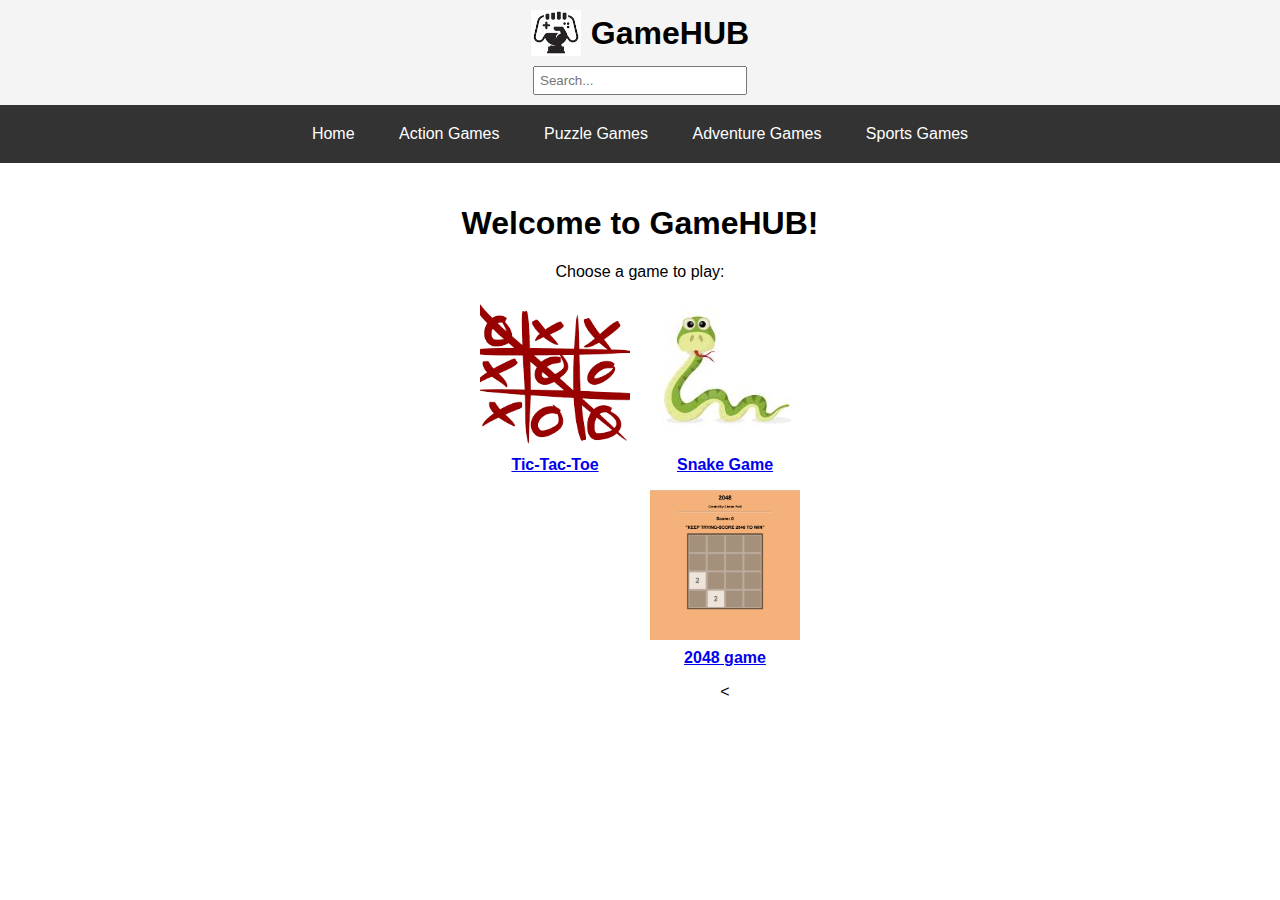
<file: index.html>
<!DOCTYPE html>
<html lang="en">
<head>
    <meta charset="UTF-8">
    <meta name="viewport" content="width=device-width, initial-scale=1.0">
    <title>GameHUB</title>
    <link rel="stylesheet" href="style1.css">
</head>
<body>

    <div class="header">
        <div class="logo-container">
            <img src="gamelogo.png" alt="Game Website Logo" class="logo">
            <h1 class="site-title">GameHUB</h1>
        </div>

        <div class="search-bar">
            <input type="text" placeholder="Search...">
        </div>
    </div>

    <div class="nav">
        <a href="index.html">Home</a>
        <a href="action.html">Action Games</a>
        <a href="puzzle.html">Puzzle Games</a>
        <a href="adventure.html">Adventure Games</a>
        <a href="sports.html">Sports Games</a>
    </div>

    <div class="main-content">
        <h1>Welcome to GameHUB!</h1>
        <p>Choose a game to play:</p>
        <div class="games-container">
            <div class="game-item">
                <a href="tic_tac_toe.html">
                    <img src="download.png" alt="Tic-Tac-Toe">
                    <p>Tic-Tac-Toe</p>
                </a>
            </div>
            <div class="game-item">
                <a href="snakegame.html">
                    <img src="snake.jpeg" alt="Snake Game">
                    <p>Snake Game</p>
                </a>
                <div class="game-item">
                    <a href="2048game.html">
                        <img src="2048_cover_start.png" alt="2048game">
                        <p>2048 game</p>
                    </a>
                <
            </div>
        </div>
    </div>

</body>
</html>
</file>
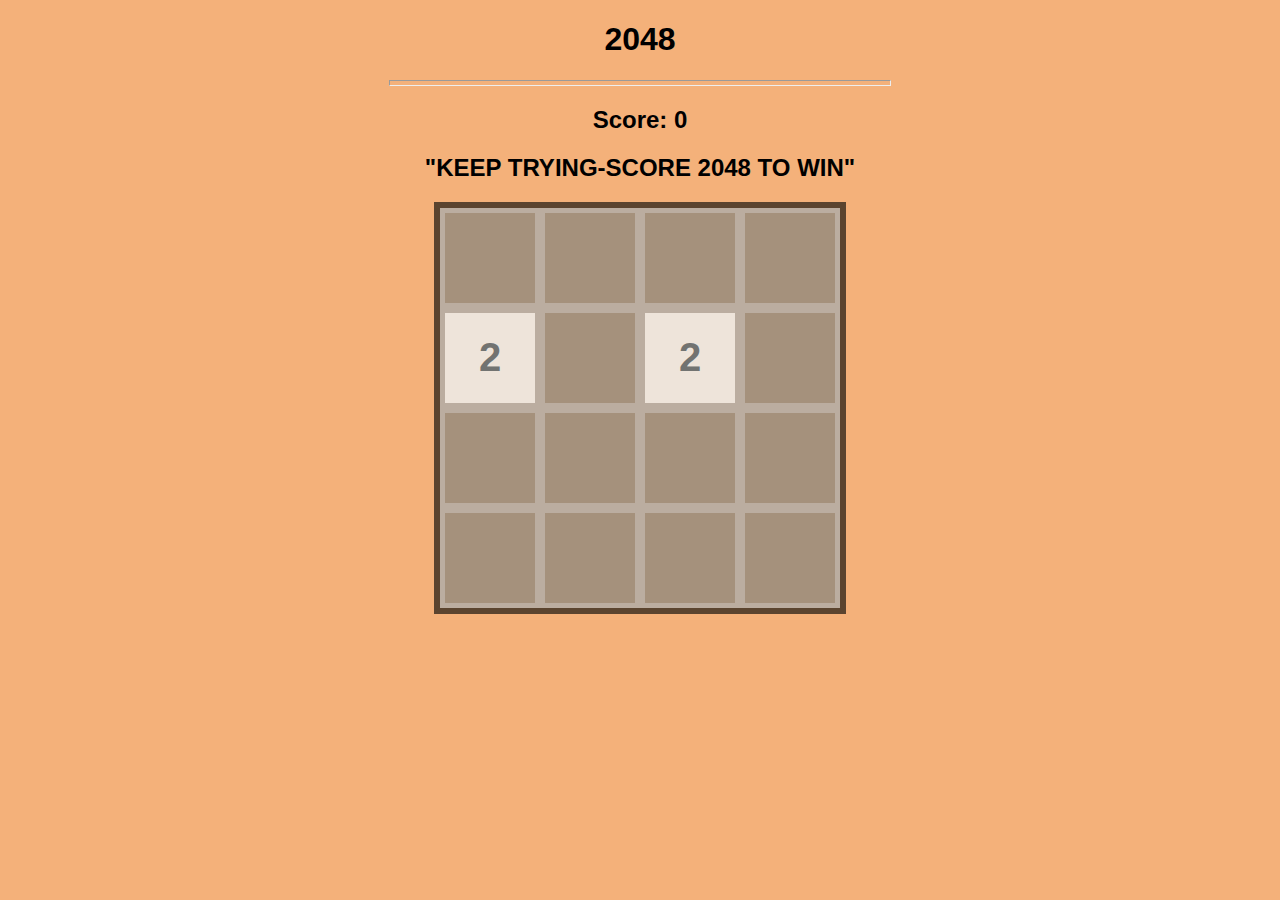
<file: 2048game.html>
<!DOCTYPE html>
<html>
    <head>
        <meta charset="UTF-8">
        <meta name="viewport" content="width=device-width, initial-scale=1.0">
        <title>2048_GAME</title>
        <link rel="stylesheet" href="style.css">
        <script src="app.js"></script>
    </head>

    <body>
        <h1>2048</h1>
        <hr>
        <h2>Score: <span id="score">0</span></h2>
        <h2 id="won">"KEEP TRYING-SCORE 2048 TO WIN"</h2>
        <div id="board">
        </div>
        <div id="result"></div>
    </body>
</html>
</file>
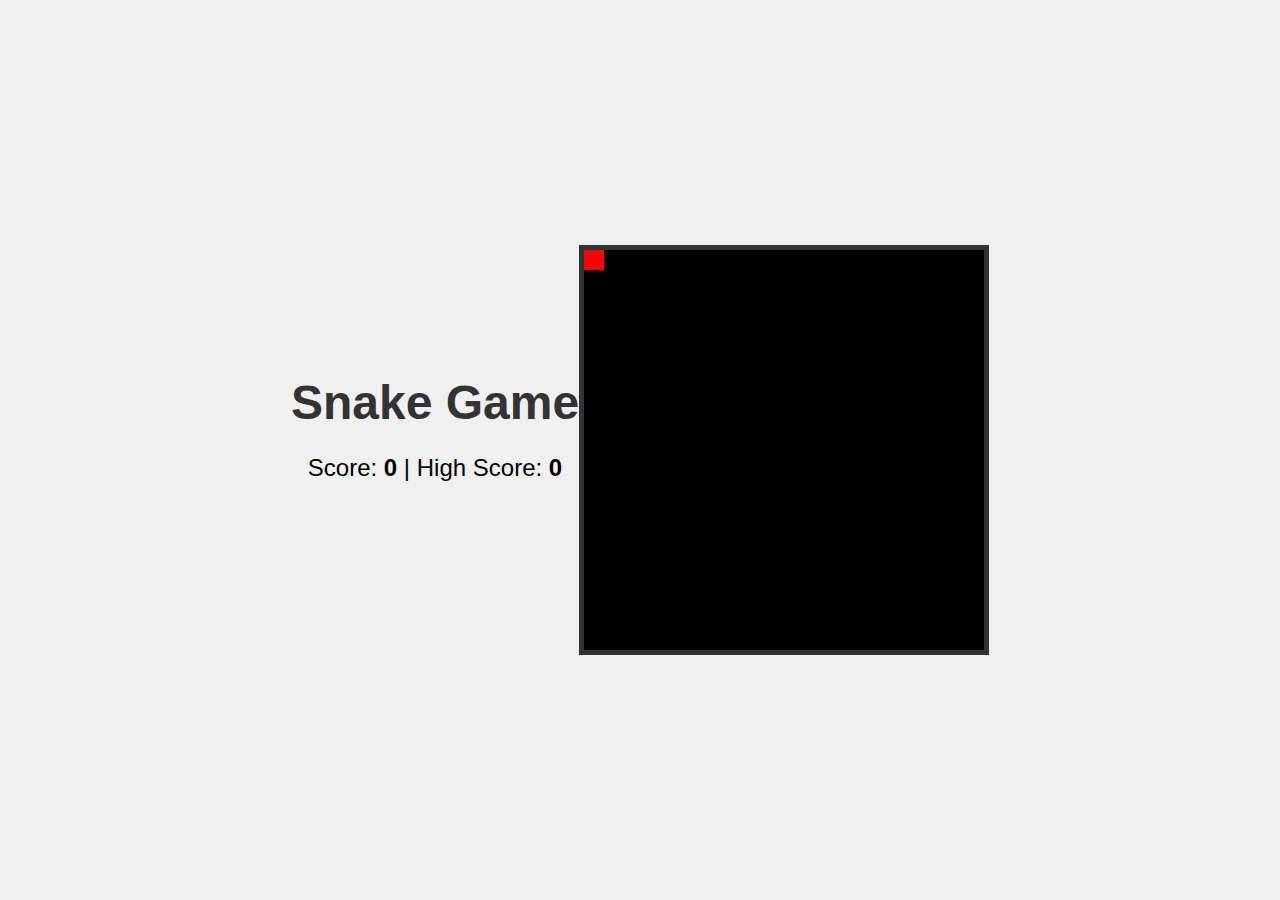
<file: snakegame.html>
<!DOCTYPE html>
<html lang="en">
<head>
    <meta charset="UTF-8">
    <meta name="viewport" content="width=device-width, initial-scale=1.0">
    <title>Snake Game</title>
    <link rel="stylesheet" href="stylesnake.css">
</head>
<body>
    <div class="info">
        <h1>Snake Game</h1>
        <p>Score: <span id="score">0</span> | High Score: <span id="high-score">0</span></p>
    </div>
    <canvas id="gameCanvas" width="400" height="400"></canvas>
    <script>
        const canvas = document.getElementById('gameCanvas');
        const ctx = canvas.getContext('2d');
        const gridSize = 20;
        const tileCount = canvas.width / gridSize;
        let snake = [];
        let snakeLength = 5;
        let apple = { x: 0, y: 0 };
        let xVelocity = 0;
        let yVelocity = 0;
        let score = 0;
        let highScore = 0;
        let changingDirection = false;

        function resetGame() {
            snake = [];
            for (let i = snakeLength - 1; i >= 0; i--) {
                snake.push({ x: i, y: 0 });
            }
            xVelocity = 0;
            yVelocity = 0;
            score = 0;
            document.getElementById('score').textContent = score;
            placeApple();
        }

        function placeApple() {
            do {
                apple.x = Math.floor(Math.random() * tileCount);
                apple.y = Math.floor(Math.random() * tileCount);
            } while (snake.some(segment => segment.x === apple.x && segment.y === apple.y));
        }

        function drawGame() {
            ctx.clearRect(0, 0, canvas.width, canvas.height);

            // Draw snake
            ctx.fillStyle = 'green';
            for (let i = 0; i < snake.length; i++) {
                ctx.fillRect(snake[i].x * gridSize, snake[i].y * gridSize, gridSize, gridSize);
            }

            // Draw apple
            ctx.fillStyle = 'red';
            ctx.fillRect(apple.x * gridSize, apple.y * gridSize, gridSize, gridSize);

            moveSnake();
            checkCollision();
            changingDirection = false;
        }

        function moveSnake() {
            const head = { x: snake[0].x + xVelocity, y: snake[0].y + yVelocity };
            snake.unshift(head);

            if (head.x === apple.x && head.y === apple.y) {
                score++;
                document.getElementById('score').textContent = score;
                placeApple();
            } else {
                snake.pop();
            }
        }

        function checkCollision() {
            const head = snake[0];

            // Check wall collision
            if (head.x < 0 || head.x >= tileCount || head.y < 0 || head.y >= tileCount) {
                resetGame();
            }

            // Check self collision
            for (let i = 1; i < snake.length; i++) {
                if (head.x === snake[i].x && head.y === snake[i].y) {
                    resetGame();
                }
            }

            // Update high score
            if (score > highScore) {
                highScore = score;
                document.getElementById('high-score').textContent = highScore;
            }
        }

        document.addEventListener('keydown', function(e) {
            if (changingDirection) return;

            changingDirection = true;
            switch (e.key) {
                case 'ArrowUp':
                    if (yVelocity === 0) {
                        xVelocity = 0;
                        yVelocity = -1;
                    }
                    break;
                case 'ArrowDown':
                    if (yVelocity === 0) {
                        xVelocity = 0;
                        yVelocity = 1;
                    }
                    break;
                case 'ArrowLeft':
                    if (xVelocity === 0) {
                        xVelocity = -1;
                        yVelocity = 0;
                    }
                    break;
                case 'ArrowRight':
                    if (xVelocity === 0) {
                        xVelocity = 1;
                        yVelocity = 0;
                    }
                    break;
            }
        });

        setInterval(drawGame, 100);
    </script>
</body>
</html>
</file>
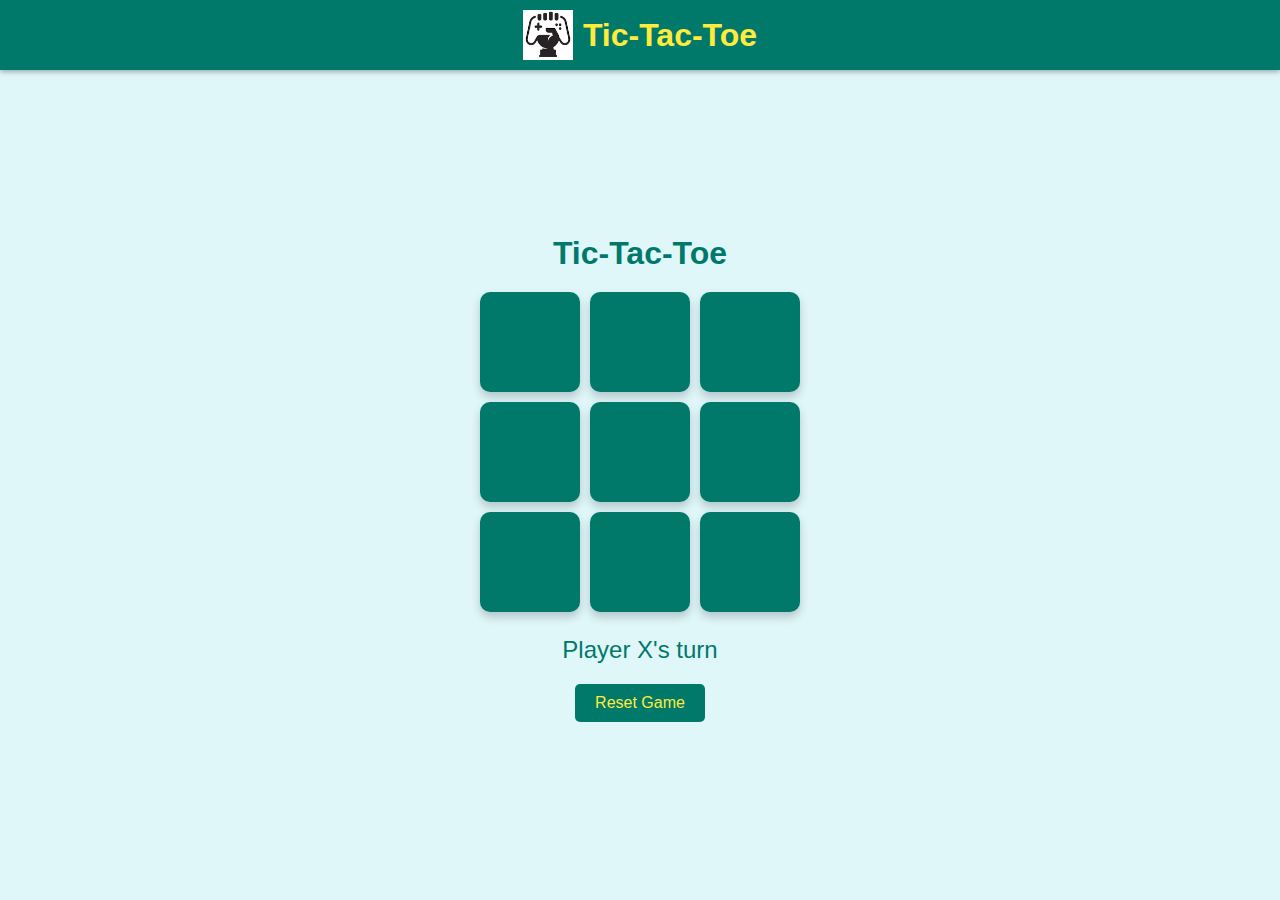
<file: tic_tac_toe.html>
<!DOCTYPE html>
<html lang="en">
<head>
    <meta charset="UTF-8">
    <meta name="viewport" content="width=device-width, initial-scale=1.0">
    <title>Tic-Tac-Toe</title>
    <link rel="stylesheet" href="style1.css">
    <link rel="stylesheet" href="styletic.css">
    <style>
        body {
            font-family: 'Arial', sans-serif;
            background-color: #e0f7fa;
            margin: 0;
            display: flex;
            justify-content: center;
            align-items: center;
            height: 100vh;
        }

        .header {
            position: absolute;
            top: 0;
            width: 100%;
            background-color: #00796b;
            color: white;
            padding: 10px 0;
            text-align: center;
            box-shadow: 0px 2px 5px rgba(0, 0, 0, 0.3);
        }

        .logo-container {
            display: flex;
            align-items: center;
            justify-content: center;
        }

        .logo {
            width: 50px;
            height: 50px;
            margin-right: 10px;
        }

        .site-title {
            font-size: 2rem;
            color: #ffeb3b;
        }

        .main-content {
            text-align: center;
        }

        h1 {
            margin: 20px 0;
            color: #00796b;
        }

        .board {
            display: grid;
            grid-template-columns: repeat(3, 100px);
            gap: 10px;
            margin-bottom: 20px;
        }

        .cell {
            width: 100px;
            height: 100px;
            display: flex;
            align-items: center;
            justify-content: center;
            font-size: 2rem;
            background-color: #00796b;
            color: #ffeb3b;
            cursor: pointer;
            border-radius: 10px;
            transition: background-color 0.3s ease;
            box-shadow: 0px 5px 10px rgba(0, 0, 0, 0.2);
        }

        .cell:hover {
            background-color: #004d40;
        }

        #status {
            font-size: 1.5rem;
            margin-bottom: 20px;
            color: #00796b;
        }

        button {
            padding: 10px 20px;
            font-size: 1rem;
            border: none;
            background-color: #00796b;
            color: #ffeb3b;
            cursor: pointer;
            border-radius: 5px;
            transition: background-color 0.3s ease;
        }

        button:hover {
            background-color: #004d40;
        }

        .popup {
            position: fixed;
            top: 50%;
            left: 50%;
            transform: translate(-50%, -50%);
            background-color: #ffffff;
            padding: 20px;
            border-radius: 10px;
            box-shadow: 0px 0px 15px rgba(0, 0, 0, 0.3);
            text-align: center;
            z-index: 1000;
            display: none;
        }

        .popup h2 {
            margin: 0 0 20px 0;
            color: #00796b;
            font-size: 2rem;
        }

        .popup button {
            padding: 10px 20px;
            font-size: 1rem;
            border: none;
            background-color: #00796b;
            color: #ffeb3b;
            cursor: pointer;
            border-radius: 5px;
            transition: background-color 0.3s ease;
        }

        .popup button:hover {
            background-color: #004d40;
        }

        .overlay {
            position: fixed;
            top: 0;
            left: 0;
            width: 100%;
            height: 100%;
            background-color: rgba(0, 0, 0, 0.5);
            z-index: 999;
            display: none;
        }
    </style>
</head>
<body>

    <div class="header">
        <div class="logo-container">
            <img src="gamelogo.png" alt="Game Website Logo" class="logo">
            <h1 class="site-title">Tic-Tac-Toe</h1>
        </div>
    </div>
    <div class="main-content">
        <br><br>
        <h1>Tic-Tac-Toe</h1>
        <div class="board" id="board">
            <div class="cell" data-index="0"></div>
            <div class="cell" data-index="1"></div>
            <div class="cell" data-index="2"></div>
            <div class="cell" data-index="3"></div>
            <div class="cell" data-index="4"></div>
            <div class="cell" data-index="5"></div>
            <div class="cell" data-index="6"></div>
            <div class="cell" data-index="7"></div>
            <div class="cell" data-index="8"></div>
        </div>
        <p id="status">Player X's turn</p>
        <button onclick="resetGame()">Reset Game</button>
    </div>

    <div class="overlay" id="overlay"></div>

    <div class="popup" id="popup">
        <h2 id="popup-message"></h2>
        <button onclick="resetGame()">Play Again</button>
    </div>

    <script>
        let board = ['', '', '', '', '', '', '', '', ''];
        let currentPlayer = 'X';
        let isGameActive = true;

        const winningConditions = [
            [0, 1, 2], [3, 4, 5], [6, 7, 8],
            [0, 3, 6], [1, 4, 7], [2, 5, 8],
            [0, 4, 8], [2, 4, 6]
        ];

        function handleCellClick(index) {
            if (board[index] !== '' || !isGameActive) return;

            board[index] = currentPlayer;
            document.querySelector(`[data-index='${index}']`).innerText = currentPlayer;

            if (checkWin()) {
                document.getElementById('status').innerText = `Player ${currentPlayer} Wins!`;
                showPopup(`Player ${currentPlayer} Wins!`);
                isGameActive = false;
            } else if (board.includes('')) {
                currentPlayer = currentPlayer === 'X' ? 'O' : 'X';
                document.getElementById('status').innerText = `Player ${currentPlayer}'s turn`;
            } else {
                document.getElementById('status').innerText = 'Draw!';
                showPopup('It\'s a Draw!');
                isGameActive = false;
            }
        }

        function checkWin() {
            return winningConditions.some(condition => {
                return condition.every(index => {
                    return board[index] === currentPlayer;
                });
            });
        }

        function showPopup(message) {
            document.getElementById('popup-message').innerText = message;
            document.getElementById('overlay').style.display = 'block';
            document.getElementById('popup').style.display = 'block';
        }

        function hidePopup() {
            document.getElementById('overlay').style.display = 'none';
            document.getElementById('popup').style.display = 'none';
        }

        function resetGame() {
            board = ['', '', '', '', '', '', '', '', ''];
            isGameActive = true;
            currentPlayer = 'X';
            document.getElementById('status').innerText = `Player X's turn`;
            document.querySelectorAll('.cell').forEach(cell => cell.innerText = '');
            hidePopup();
        }

        document.querySelectorAll('.cell').forEach(cell => {
            cell.addEventListener('click', () => handleCellClick(cell.getAttribute('data-index')));
        });
    </script>

</body>
</html>
</file>
<file: style1.css>
body {
    font-family: Arial, sans-serif;
    margin: 0;
    padding: 0;
}

.header {
    background-color: #f4f4f4;
    padding: 10px;
    text-align: center;
}

.logo-container {
    display: flex;
    align-items: center;
    justify-content: center;
}

.logo {
    width: 50px;
    height: auto;
    margin-right: 10px;
}

.site-title {
    margin: 0;
}

.search-bar {
    margin-top: 10px;
}

.search-bar input {
    padding: 5px;
    width: 200px;
}

.nav {
    background-color: #333;
    color: white;
    text-align: center;
    padding: 10px 0;
}

.nav a {
    color: white;
    text-decoration: none;
    padding: 10px 20px;
    display: inline-block;
}

.nav a:hover {
    background-color: #575757;
}

.main-content {
    padding: 20px;
    text-align: center; 
}

.games-container {
    display: flex;
    justify-content: center; 
    flex-wrap: wrap; 
    gap: 20px; 
}

.game-item {
    text-align: center; 
}

.game-item img {
    width: 150px;
    height: 150px;
    object-fit: cover;
}

.game-item p {
    margin-top: 5px;
    font-size: 16px;
    font-weight: bold;
}
</file>
<file: style.css>
html{
    background-color: #f4b17a;
}
body {
    font-family: Arial, Helvetica, sans-serif;
    text-align: center;
}

hr {
    width: 500px;
    height: 4px;
}

p{
    font-weight: bold;
}
#board {
    width: 400px;
    height: 400px;

    background-color: #a5917c;
    border: 6px solid #5b442f;

    margin: 0 auto;
    display: flex;
    flex-wrap: wrap;
}

.tile {
    width: 90px;
    height: 90px;
    border: 5px solid #bbada0;

    font-size: 40px;
    font-weight: bold;
    display: flex;
    justify-content: center;
    align-items: center;
}


/* colored tiles */

.x2 {
    background-color: #eee4da;
    color: #727371;
}

.x4 {
    background-color: #ece0ca;
    color: #727371;
}

.x8 {
    background-color: #f4b17a;
    color: white;
}

.x16{
    background-color: #f59575;
    color: white;
}

.x32{
    background-color: #f57c5f;
    color: white;
}

.x64{
    background-color: #f65d3b;
    color: white;
}

.x128{
    background-color: #edce71;
    color: white;
}

.x256{
    background-color: #edcc63;
    color: white;
}

.x512{
    background-color: #edc651;
    color: white;
}

.x1024{
    background-color: #eec744;
    color: white;
}

.x2048{
    background-color: #ecc230;
    color: white;
}

.x4096 {
    background-color: #fe3d3d;
    color: white;
}

.x8192 {
    background-color: #ff2020;
    color: white;
}
</file>
<file: stylesnake.css>
body {
    font-family: Arial, sans-serif;
    background: #f0f0f0;
    display: flex;
    justify-content: center;
    align-items: center;
    margin: 0;
    padding: 0;
    height: 100vh;
}

.info {
    text-align: center;
    margin-bottom: 20px;
    font-size: 24px;
}

canvas {
    border: 5px solid #333;
    background: #000;
}

h1 {
    color: #333;
    margin: 0;
}

#score, #high-score {
    font-weight: bold;
    color: #000;
}
body {
    font-family: Arial, sans-serif;
    background: #f0f0f0;
    display: flex;
    justify-content: center;
    align-items: center;
    margin: 0;
    padding: 0;
    height: 100vh;
}

.info {
    text-align: center;
    margin-bottom: 20px;
}

canvas {
    border: 5px solid #333;
    background: #000;
}

.header {
    display: flex;
    justify-content: space-between;
    align-items: center;
    background: #222;
    color: #fff;
    padding: 10px 20px;
}

.logo-container {
    display: flex;
    align-items: center;
}

.logo {
    width: 50px;
    height: auto;
    margin-right: 10px;
}

.site-title {
    margin: 0;
    font-size: 24px;
}

.nav {
    background: #444;
    overflow: hidden;
}

.nav a {
    float: left;
    display: block;
    color: #fff;
    text-align: center;
    padding: 14px 20px;
    text-decoration: none;
    font-size: 18px;
}

.nav a:hover {
    background-color: #555;
}
</file>
<file: styletic.css>
body {
    font-family: 'Arial', sans-serif;
    background-color: #e0f7fa;
    margin: 0;
    display: flex;
    justify-content: center;
    align-items: center;
    height: 100vh;
}

.header {
    position: absolute;
    top: 0;
    width: 100%;
    background-color: #00796b;
    color: white;
    padding: 10px 0;
    text-align: center;
    box-shadow: 0px 2px 5px rgba(0, 0, 0, 0.3);
}

.logo-container {
    display: flex;
    align-items: center;
    justify-content: center;
}

.logo {
    width: 50px;
    height: 50px;
    margin-right: 10px;
}

.site-title {
    font-size: 2rem;
    color: #ffeb3b;
}

.main-content {
    text-align: center;
}

h1 {
    margin: 20px 0;
    color: #00796b;
}

.board {
    display: grid;
    grid-template-columns: repeat(3, 100px);
    gap: 10px;
    margin-bottom: 20px;
}

.cell {
    width: 100px;
    height: 100px;
    display: flex;
    align-items: center;
    justify-content: center;
    font-size: 2rem;
    background-color: #00796b;
    color: #ffeb3b;
    cursor: pointer;
    border-radius: 10px;
    transition: background-color 0.3s ease;
    box-shadow: 0px 5px 10px rgba(0, 0, 0, 0.2);
}

.cell:hover {
    background-color: #004d40;
}

#status {
    font-size: 1.5rem;
    margin-bottom: 20px;
    color: #00796b;
}

button {
    padding: 10px 20px;
    font-size: 1rem;
    border: none;
    background-color: #00796b;
    color: #ffeb3b;
    cursor: pointer;
    border-radius: 5px;
    transition: background-color 0.3s ease;
}

button:hover {
    background-color: #004d40;
}

.popup {
    position: fixed;
    top: 50%;
    left: 50%;
    transform: translate(-50%, -50%);
    background-color: #ffffff;
    padding: 20px;
    border-radius: 10px;
    box-shadow: 0px 0px 15px rgba(0, 0, 0, 0.3);
    text-align: center;
    z-index: 1000;
    display: none;
}

.popup h2 {
    margin: 0 0 20px 0;
    color: #00796b;
    font-size: 2rem;
}

.popup button {
    padding: 10px 20px;
    font-size: 1rem;
    border: none;
    background-color: #00796b;
    color: #ffeb3b;
    cursor: pointer;
    border-radius: 5px;
    transition: background-color 0.3s ease;
}

.popup button:hover {
    background-color: #004d40;
}

.overlay {
    position: fixed;
    top: 0;
    left: 0;
    width: 100%;
    height: 100%;
    background-color: rgba(0, 0, 0, 0.5);
    z-index: 999;
    display: none;
}
</file>
